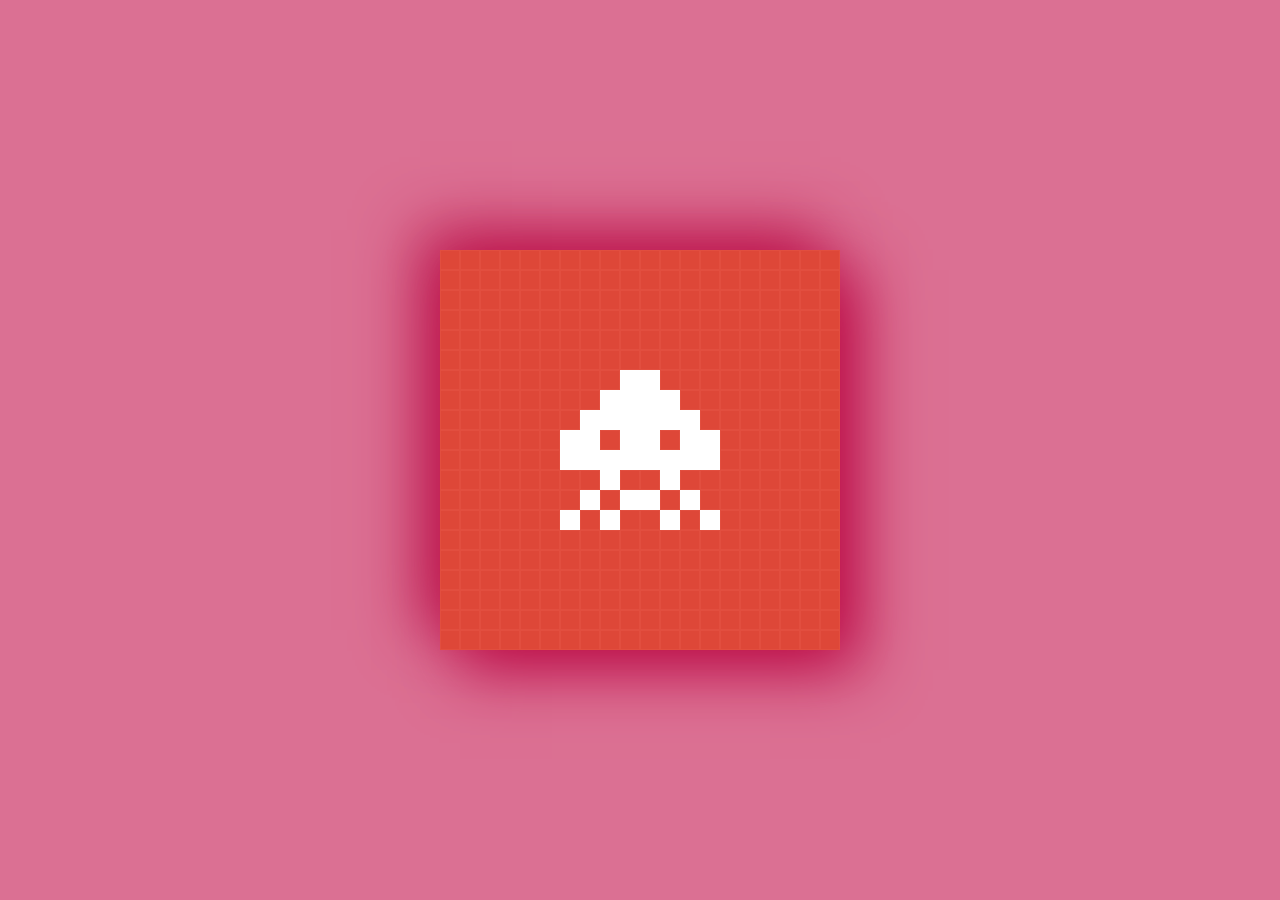
<file: THA-08/index.htm>
<!DOCTYPE html>

<head>
    <title>THA-8 Gulabi Grid</title>
    <link rel="stylesheet" href="style.css">
</head>

<body>
    <div class="container">

    </div>
</body>

<script src='script.js'></script>

</html>
</file>
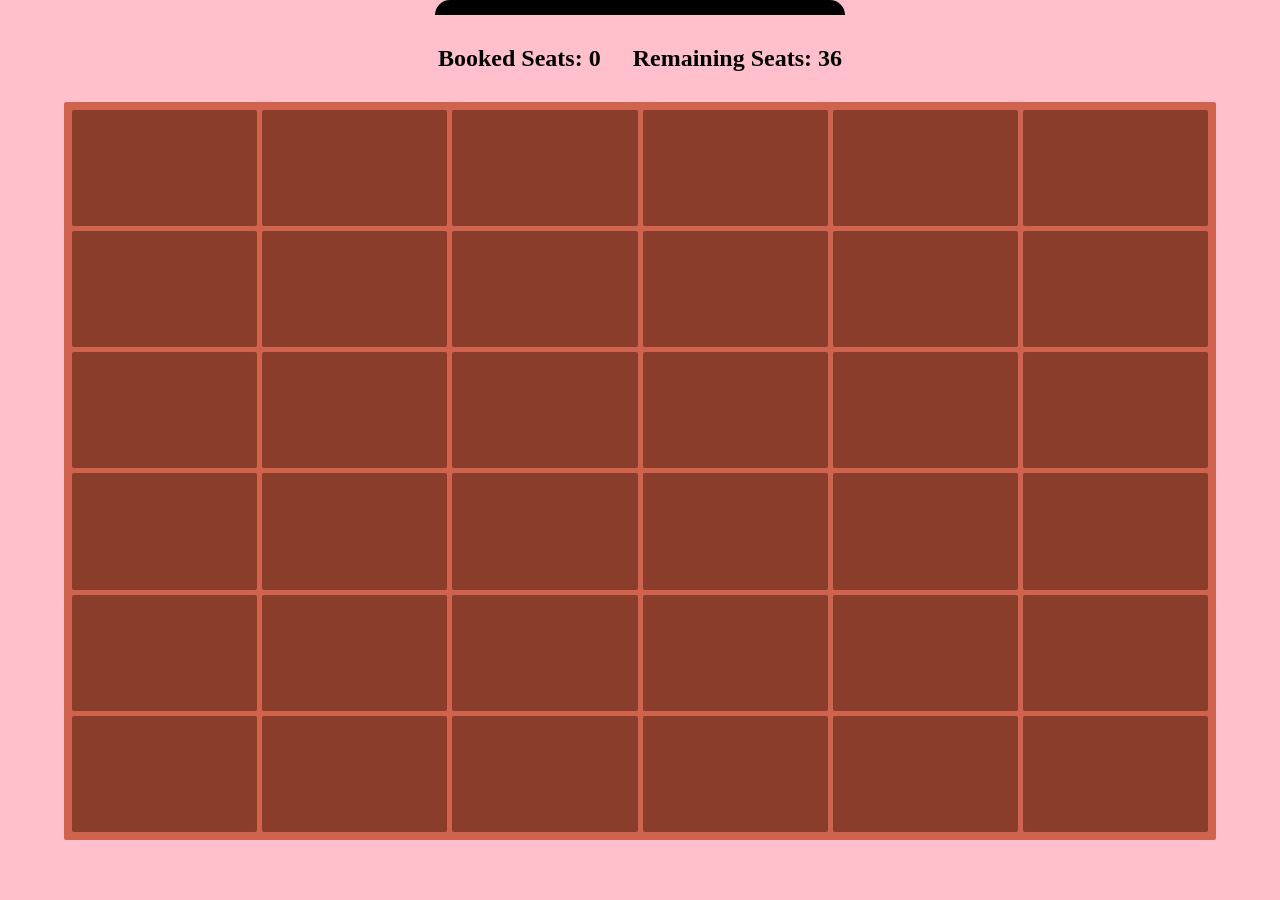
<file: THA-09/index.html>
<!DOCTYPE html>
<html lang="en">

<head>
    <title>Movie Seat Booking Platform</title>
    <link rel="stylesheet" href="styles.css">
</head>

<body>
    <div class="container">
        <div class="screen">
        </div>
        <div class="text">
            <h2>
                Booked Seats:
                <span class="booked-seats"></span>
            </h2>
            <h2>&emsp;</h2>
            <h2>
                Remaining Seats:
                <span class="remaining-seats"></span>
            </h2>
        </div>
        <div class="seating-area">

        </div>
    </div>
</body>
<script src="script.js"></script>

</html>
</file>
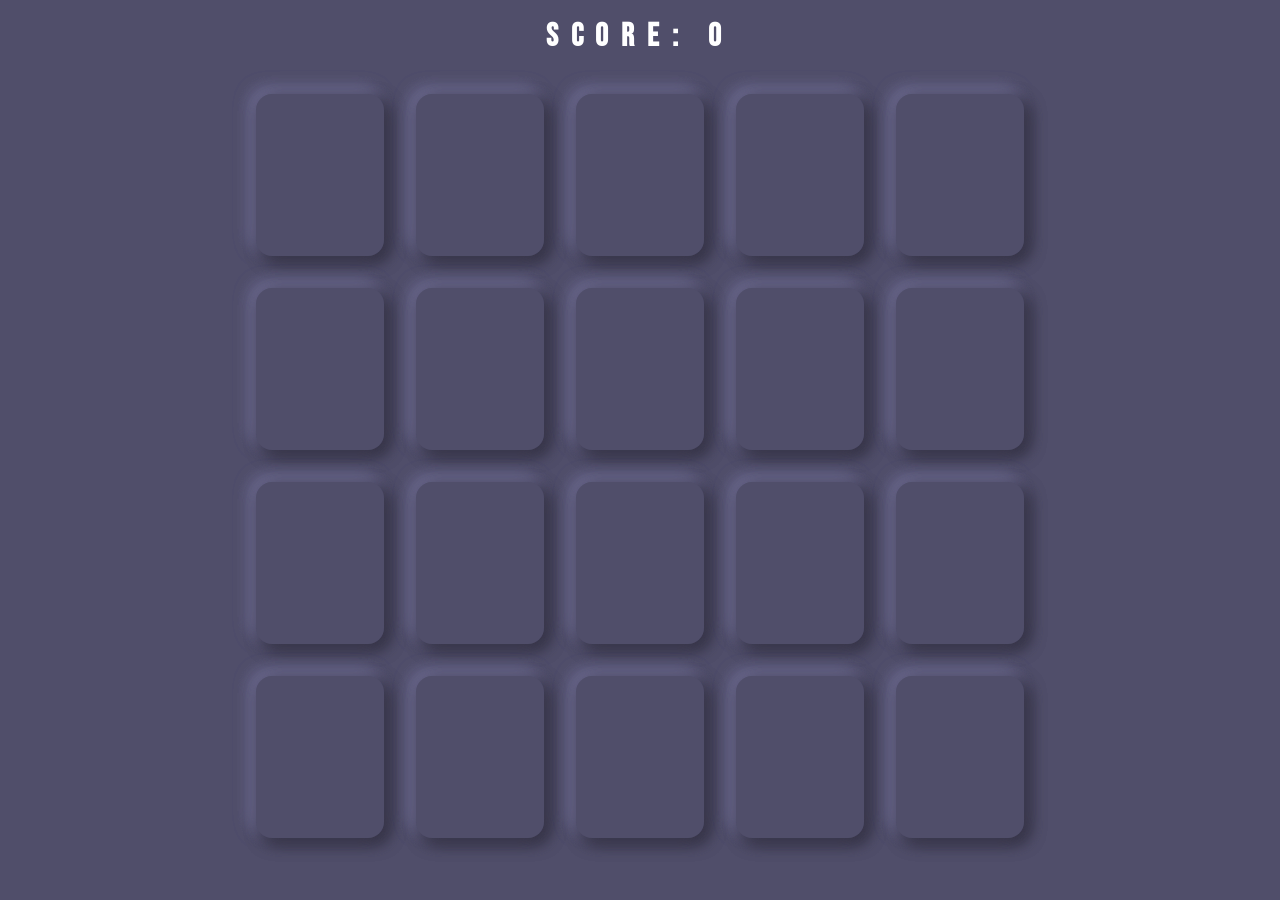
<file: THA-10/index.html>
<!DOCTYPE html>
<html lang="en">
  <head>
    <meta charset="UTF-8" />
    <meta http-equiv="X-UA-Compatible" content="IE=edge" />
    <meta name="viewport" content="width=device-width, initial-scale=1.0" />
    <link rel="stylesheet" href="style.css" />
    <title>Mind Game</title>
  </head>
  <body>
    <div class="container">
      <div class="score">Score: 0</div>
      <div class="cards"></div>
    </div>
    <script src="app.js"></script>
  </body>
</html>
</file>
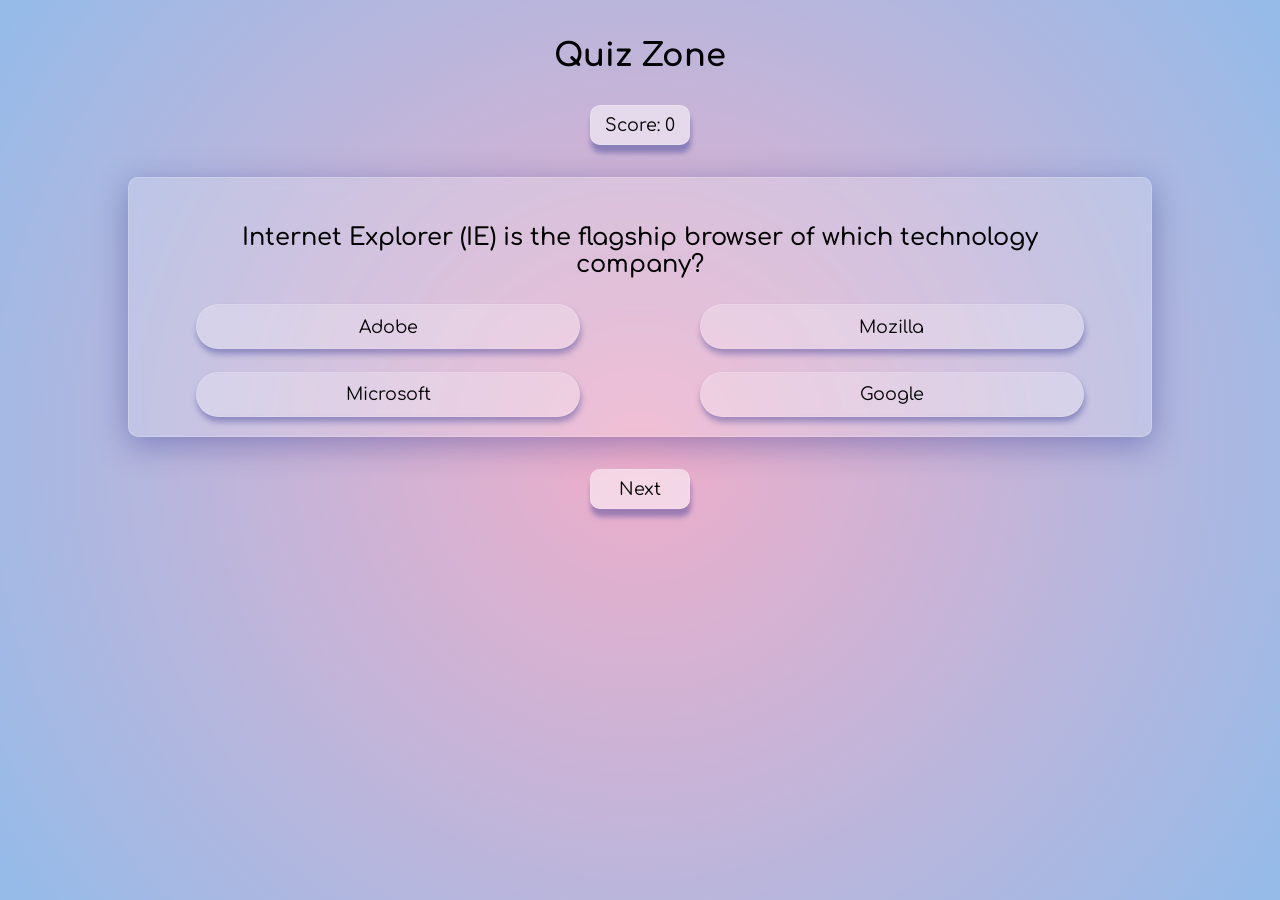
<file: THA-11/index.html>
<!DOCTYPE html>
<html lang="en">
  <head>
    <meta charset="UTF-8" />
    <meta http-equiv="X-UA-Compatible" content="IE=edge" />
    <meta name="viewport" content="width=device-width, initial-scale=1.0" />
    <link rel="stylesheet" href="style.css" />
    <title>Quiz</title>
  </head>
  <body>
    <header>Quiz Zone</header>
    <div class="score-btn">Score: 0</div>
    <div class="questions"></div>
    <button class="next-btn">Next</button>
    <button class="restart-btn">Restart</button>
    <script src="script.js"></script>
  </body>
</html>
</file>
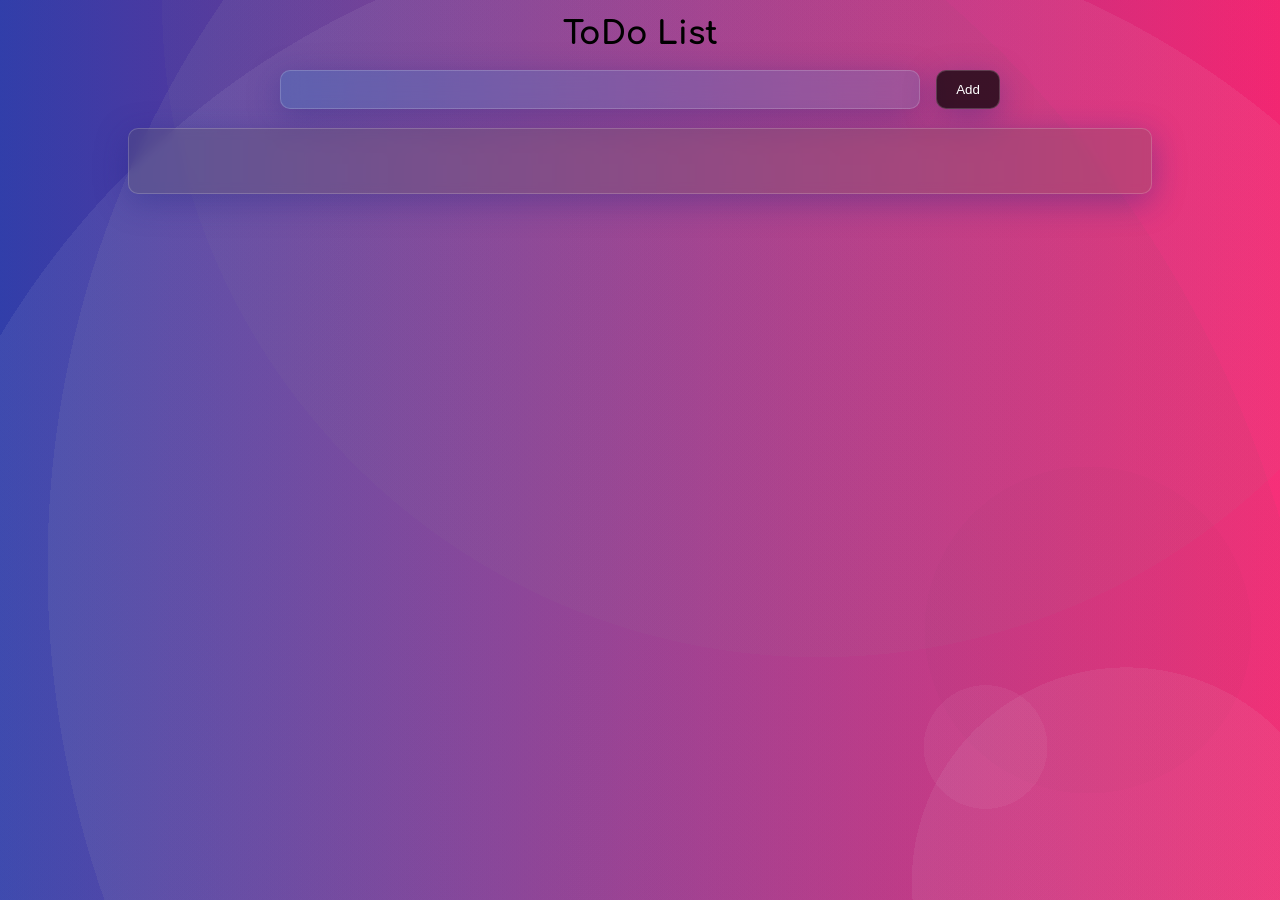
<file: THA-12/index.html>
<!DOCTYPE html>
<html lang="en">
  <head>
    <meta charset="UTF-8" />
    <meta http-equiv="X-UA-Compatible" content="IE=edge" />
    <meta name="viewport" content="width=device-width, initial-scale=1.0" />
    <link rel="stylesheet" href="style.css" />
    <title>ToDo App</title>
  </head>

  <body>
    <header>ToDo List</header>
    <div class="input-container">
      <input type="text" name="todo" id="doMe" class="addtolist" />
      <button id="addbtn">Add</button>
    </div>
    <div class="todolist"></div>
    <script src="script.js"></script>
  </body>
</html>
</file>
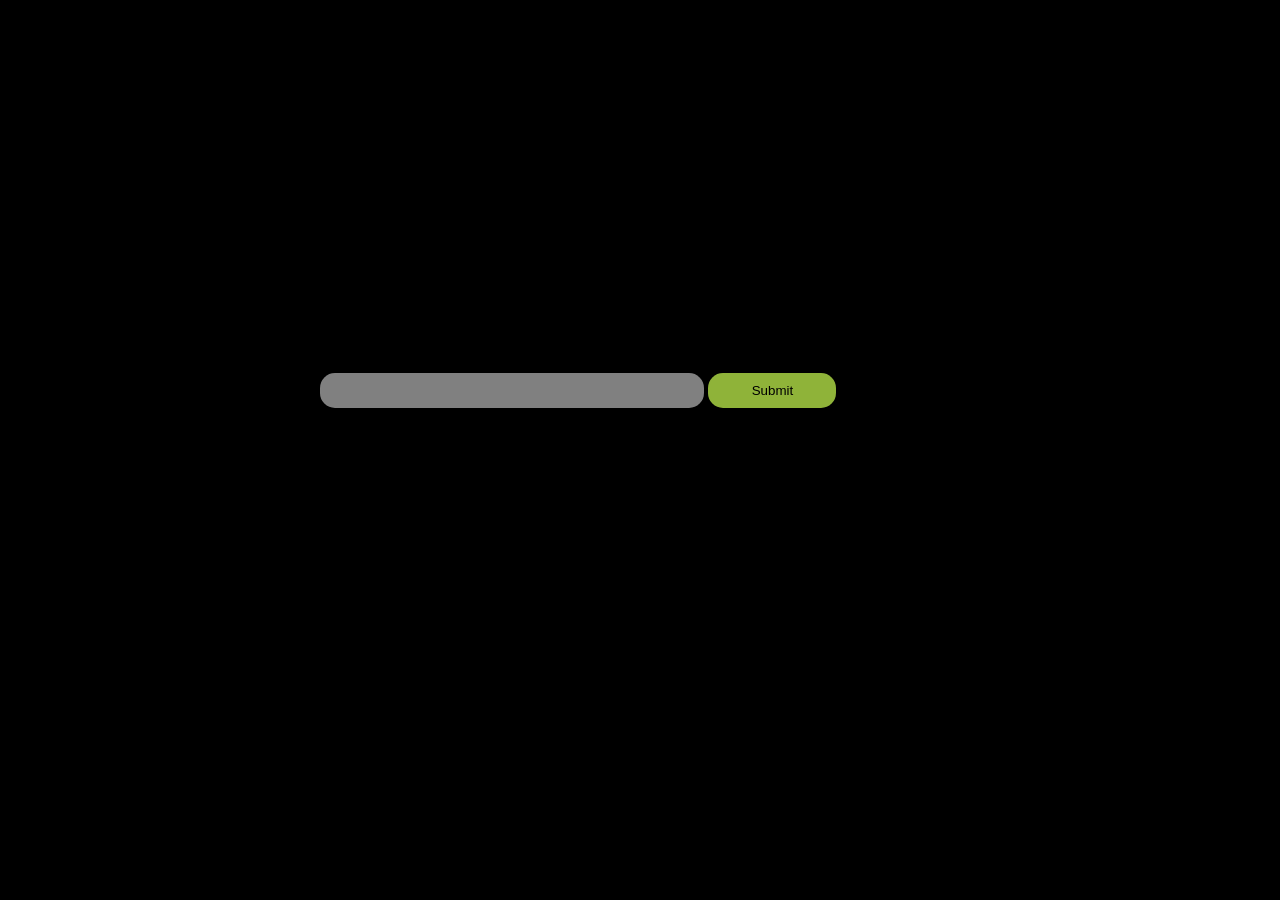
<file: THA-13/index.html>
<!DOCTYPE html>
<html lang="en">
<head>
    <meta charset="UTF-8">
    <meta http-equiv="X-UA-Compatible" content="IE=edge">
    <meta name="viewport" content="width=device-width, initial-scale=1.0">
    <link rel="stylesheet" href="styles.css">
    <title>Document</title>
</head>
<body>
    <div class="container">
        <div class="content">
            <div>
                <input type="text">
                <button>Submit</button>
            </div>
            
            <blockquote></blockquote>
        </div>
        
    </div>
    

    <script src="app.js"></script>
</body>
</html>
</file>
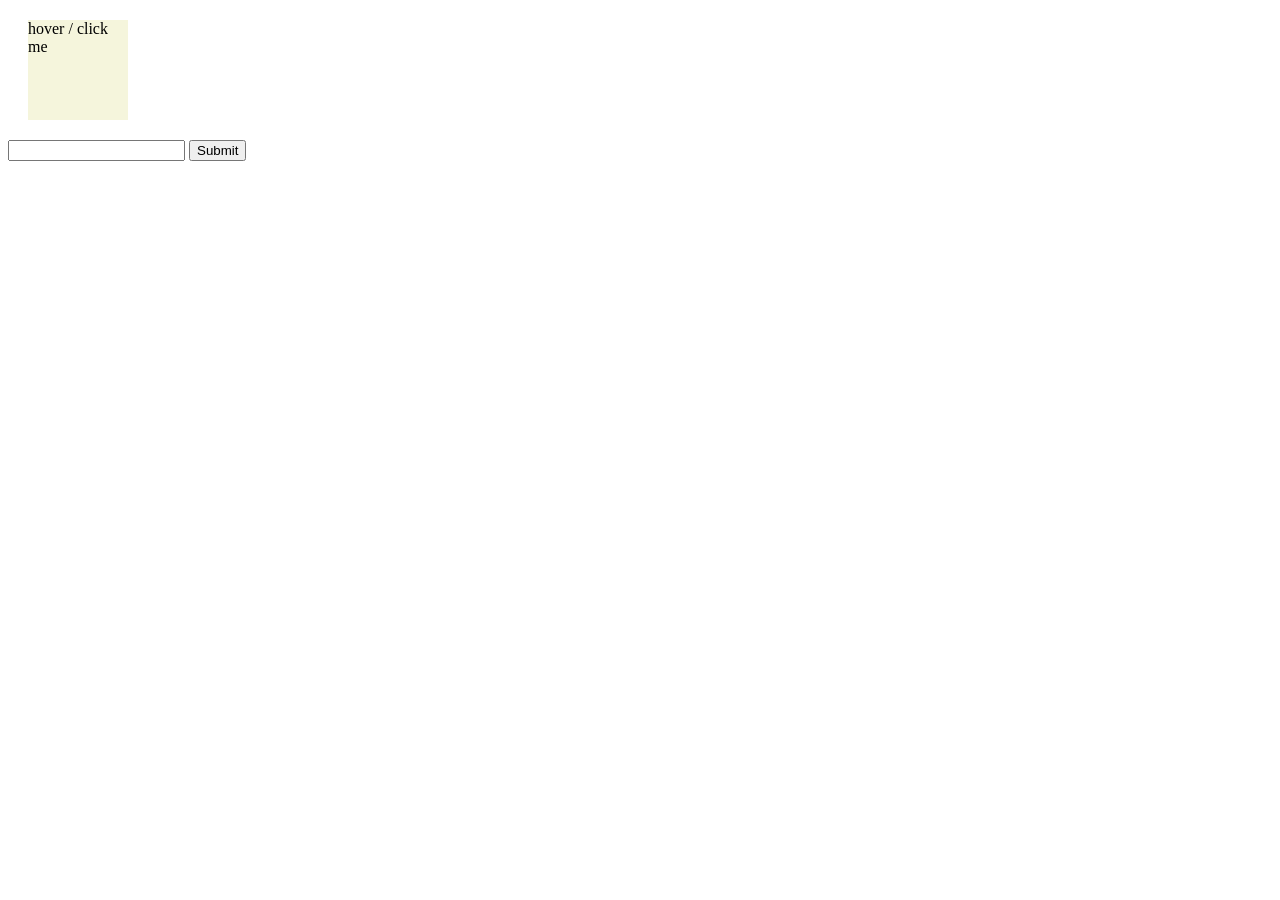
<file: THA-14/index.html>
<!DOCTYPE html>
<html lang="en">
<head>
    <meta charset="UTF-8">
    <meta http-equiv="X-UA-Compatible" content="IE=edge">
    <meta name="viewport" content="width=device-width, initial-scale=1.0">
    <link rel="stylesheet" href="./styles.css">
    <title>Document</title>
</head>
<body>
    <div class="box" onmouseover="this.style.backgroundColor='red'" onmouseout="this.style.backgroundColor='beige'" onmousedown="this.style.backgroundColor='blue'" onmouseup="this.style.backgroundColor='red'">hover / click me</div>
    <input type="text" onchange="this.value = 'input is changed'">
    <input type="submit" onclick="alert('hello')">
    <script src="./app.js"></script>
</body>
</html>
</file>
<file: THA-08/style.css>
* {
  margin: 0;
  padding: 0;
  box-sizing: border-box;
}
body {
  display: flex;
  justify-content: center;
  align-items: center;
  height: 100vh;
  background-color: palevioletred;
}

.container {
  height: fit-content;
  width: 400px;
  display: flex;
  flex-wrap: wrap;
  cursor: pointer;
  box-shadow: 20px 20px 60px rgb(189, 13, 72), -20px -20px 60px rgb(189, 25, 79);
}
</file>
<file: THA-09/styles.css>
*{
    margin: 0;
    padding: 0;
    box-sizing: border-box;
}

body{
    background-color: pink;
}

.container{
  height: 88vh;
  justify-content: space-between;
}

.screen{
    height: 15px;
    width: 32%;
    margin:0 auto;
    border-top-left-radius: 90px;
    border-top-right-radius: 90px;
    background-color: black;
}

h2{
    display: inline-block;
}

.text{
    text-align: center;
    padding: 30px;
    
}

.seating-area{
    width: 90%;
    height: 82vh;
    background-color: #c24a2cc7;
    margin:0 auto;
    display: grid;
    grid-template-columns: repeat(6, 1fr);
    grid-gap: 5px;
    padding: 8px;
    border-radius: 2px;
}

.seat:hover {
    background-color: #521607c7;
    opacity: 0.5;
  }

  .seat.booked {
    background-color: #521607c7;
    opacity: 0.6;
    /* box-shadow: inset 21px 21px 42px#521607c7,
            inset -21px -21px 42px #521607c7; */
  }
</file>
<file: THA-10/style.css>
@import url("https://fonts.googleapis.com/css2?family=Bebas+Neue&display=swap");
* {
  margin: 0;
  padding: 0;
  box-sizing: border-box;
}
body {
  display: grid;
  place-items: center;
  height: 100vh;
  width: 100vw;
  background-color: #504e6a;
}
.container {
  width: 60%;
  position: relative;
}
.score {
  position: absolute;
  top: -5vh;
  left: 50%;
  letter-spacing: 0.4em;
  font-weight: 700;
  transform: translateX(-50%);
  height: 10vh;
  width: auto;
  font-size: 2em;
  color: white;
  font-family: "Bebas Neue", cursive;
}

.cards {
  width: auto;
  /* border: 2px solid red; */
  display: grid;
  grid-template-columns: repeat(5, 1fr);
  margin-top: 2em;
  /* place-content: center; */
  gap: 2em;
}

.card {
  position: relative;
  height: 18vh;
  width: auto;
  z-index: 0;
  /* padding: 30% 0; */
  user-select: none;
  transform-style: preserve-3d;
  transition: transform 1s;
  border-radius: 1em;
  background: #504e6a;
  box-shadow: 5px 5px 16px #363447, -5px -5px 16px #6a688d;
}
.front-card,
.back-card {
  display: flex;
  position: absolute;
  border-radius: inherit;
  height: 100%;
  width: 100%;
  backface-visibility: hidden;
  font-size: 4rem;
  box-shadow: inherit;
}
.front-card {
  background: inherit;
  color: black;
}
.back-card {
  display: flex;
  align-items: center;
  justify-content: center;
  background: inherit;
  transform: rotateY(180deg);
  font-family: "Bebas Neue", cursive;
  color: black;
}

.card.show {
  /* opacity: 0.9;
  cursor: pointer; */
  transform: rotateY(180deg);
}

.disabled {
  pointer-events: none;
}
</file>
<file: THA-11/style.css>
@import url("https://fonts.googleapis.com/css2?family=Comfortaa:wght@465&display=swap");
* {
  margin: 0;
  padding: 0;
  box-sizing: border-box;
  font-family: "Comfortaa", cursive;
}
body {
  height: 100vh;
  width: auto;
  display: flex;
  flex-direction: column;
  justify-content: start;
  gap: 2em;
  align-items: center;
  background: rgb(238, 174, 202);
  background: radial-gradient(
    circle,
    rgba(238, 174, 202, 1) 0%,
    rgba(148, 187, 233, 1) 100%
  );
}

header {
  margin-top: 1.2em;
  text-align: center;
  font-size: 2em;
  font-weight: 700;
  font-family: "Comfortaa", cursive;
}
.score-btn,
.next-btn,
.restart-btn {
  font-size: 1.1em;
  height: 40px;
  display: flex;
  align-items: center;
  justify-content: center;
  width: 100px;
  background: rgba(255, 255, 255, 0.5);
  box-shadow: 1px 8px 5px 0 rgba(31, 38, 135, 0.37);
  backdrop-filter: blur(0px);
  -webkit-backdrop-filter: blur(0px);
  border-radius: 10px;
  border: 1px solid rgba(255, 255, 255, 0.18);
}

.next-btn:hover,
.restart-btn:hover {
  opacity: 0.6;
}
.restart-btn {
  visibility: hidden;
}
.questions {
  height: fit-content;
  width: 80vw;
  padding: 1.2em;
  background: rgba(255, 255, 255, 0.2);
  box-shadow: 0 8px 32px 0 rgba(31, 38, 135, 0.37);
  backdrop-filter: blur(5.5px);
  -webkit-backdrop-filter: blur(5.5px);
  border-radius: 10px;
  border: 1px solid rgba(255, 255, 255, 0.18);
}
.question {
  font-size: 1.5em;
  padding: 1.1em;
  text-align: center;
  font-weight: 550;
}
.options {
  display: grid;
  grid-template-columns: 1fr 1fr;
  grid-template-rows: 1fr 1fr;
  gap: 1.4em;
  justify-items: center;
}
.option {
  height: 5vh;
  width: 30vw;
  display: flex;
  font-size: 1.1em;
  align-items: center;
  justify-content: center;
  border: 1px solid;
  border-radius: 25px;
  text-align: center;
  background: rgba(255, 255, 255, 0.05);
  box-shadow: 1px 5px 6px 0 rgba(31, 38, 135, 0.37);
  backdrop-filter: blur(1.5px);
  -webkit-backdrop-filter: blur(1.5px);
  border: 1px solid rgba(255, 255, 255, 0.18);
  cursor: pointer;
  transition: all 200ms;
}
.option:hover {
  opacity: 0.9;
}
.disable {
  pointer-events: none;
}
.correct {
  background: rgba(34, 255, 0, 0.5);
}
.wrong {
  background: rgba(255, 0, 0, 0.5);
}
</file>
<file: THA-12/style.css>
@import url("https://fonts.googleapis.com/css2?family=Comfortaa:wght@465&display=swap");

* {
  margin: 0;
  padding: 0;
  box-sizing: border-box;
}

body {
  height: 100vh;
  font-family: "Comfortaa", cursive;
  background-attachment: fixed;
  background-image: radial-gradient(
      circle at 82% 63%,
      rgba(183, 183, 183, 0.09) 0%,
      rgba(183, 183, 183, 0.09) 84%,
      transparent 84%,
      transparent 100%
    ),
    radial-gradient(
      circle at 88% 98%,
      rgba(232, 232, 232, 0.07) 0%,
      rgba(232, 232, 232, 0.07) 15%,
      transparent 15%,
      transparent 100%
    ),
    radial-gradient(
      circle at 77% 83%,
      rgba(252, 252, 252, 0.05) 0%,
      rgba(252, 252, 252, 0.05) 5%,
      transparent 5%,
      transparent 100%
    ),
    radial-gradient(
      circle at 64% 0%,
      rgba(140, 140, 140, 0.05) 0%,
      rgba(140, 140, 140, 0.05) 54%,
      transparent 54%,
      transparent 100%
    ),
    radial-gradient(
      circle at 57% 86%,
      rgba(241, 241, 241, 0.07) 0%,
      rgba(241, 241, 241, 0.07) 80%,
      transparent 80%,
      transparent 100%
    ),
    radial-gradient(
      circle at 17% 93%,
      rgba(68, 68, 68, 0.05) 0%,
      rgba(68, 68, 68, 0.05) 82%,
      transparent 82%,
      transparent 100%
    ),
    radial-gradient(
      circle at 85% 70%,
      rgba(10, 10, 10, 0.02) 0%,
      rgba(10, 10, 10, 0.02) 13%,
      transparent 13%,
      transparent 100%
    ),
    linear-gradient(90deg, rgb(48, 62, 175), rgb(254, 18, 105));
  display: flex;
  align-items: center;
  /* justify-content: center; */
  flex-direction: column;
  gap: 1.2em;
}

header {
  margin-top: 1rem;
  font-size: 2em;
  font-weight: 700;
}
.input-container {
  display: flex;
  width: 100%;
  justify-content: center;
  gap: 1em;
}

.input-container input {
  height: 2.4rem;
  width: 50%;
  background: rgba(0, 191, 255, 0.15);
  box-shadow: 0 8px 32px 0 rgba(31, 38, 135, 0.37);
  backdrop-filter: blur(11.5px);
  -webkit-backdrop-filter: blur(11.5px);
  border-radius: 10px;
  border: 1px solid rgba(255, 255, 255, 0.18);
  outline: none;
  font-size: 1.2em;
  transition: 400ms all;
}
.input-container input:focus {
  background: rgba(255, 255, 255, 0.507);

  box-shadow: 0 8px 32px 0 rgba(255, 255, 255, 0.37);
}

.input-container button {
  height: 2.4rem;
  width: 4rem;
  color: white;
  background: rgba(0, 0, 0, 0.7);
  box-shadow: 0 8px 32px 0 rgba(31, 38, 135, 0.37);
  backdrop-filter: blur(0px);
  -webkit-backdrop-filter: blur(0px);
  border-radius: 10px;
  border: 1px solid rgba(255, 255, 255, 0.18);
}

.input-container button:hover {
  background: white;
  color: black;
}
.todoitem {
  height: auto;
  width: 80%;
  margin: 4px;
  font-size: 1.2em;
  color: white;
  padding: 0.4em;
  float: left;
  border-radius: 10px;
  border: 1px solid rgba(255, 255, 255, 0.18);
}
.todolist {
  padding: 2em;
  width: 80%;
  min-width: fit-content;
  /* min-width: 400px; */

  height: auto;
  display: flex;
  gap: 1rem;
  flex-direction: column;
  justify-content: center;
  background: rgba(92, 92, 92, 0.25);
  box-shadow: 0 8px 32px 0 rgba(31, 38, 135, 0.37);
  backdrop-filter: blur(5px);
  -webkit-backdrop-filter: blur(5px);
  border-radius: 10px;
  border: 1px solid rgba(255, 255, 255, 0.18);
}
.itemcontainer {
  width: 100%;
  height: auto;
  display: flex;
}
.delete-btn {
  margin: auto 2px;
  height: fit-content;
  padding: 0.4em;
  font-size: 1.2em;
  float: right;
  background: rgba(255, 0, 0, 0.3);
  box-shadow: 0 8px 32px 0 rgba(31, 38, 135, 0.37);
  backdrop-filter: blur(0px);
  -webkit-backdrop-filter: blur(0px);
  border-radius: 10px;
  border: 1px solid rgba(255, 255, 255, 0.18);
}
.complete-btn {
  height: fit-content;
  margin: auto 2px;
  font-size: 1.2em;
  padding: 0.4em;
  width: fit-content;
  float: right;
  background: rgba(0, 255, 70, 0.3);
  box-shadow: 0 8px 32px 0 rgba(31, 38, 135, 0.37);
  backdrop-filter: blur(0px);
  -webkit-backdrop-filter: blur(0px);
  border-radius: 10px;
  border: 1px solid rgba(255, 255, 255, 0.18);
}

.delete-btn:hover,
.complete-btn:hover {
  opacity: 0.8;
}

.todoitem.completed {
  color: black;
  text-decoration: line-through;
}
.completed {
  background: rgba(23, 255, 14, 0.1);
  box-shadow: 0 8px 32px 0 rgba(31, 38, 135, 0.37);
  backdrop-filter: blur(0px);
  -webkit-backdrop-filter: blur(0px);
  border-radius: 10px;
  border: 1px solid rgba(255, 255, 255, 0.18);
}
</file>
<file: THA-13/styles.css>
*{
    margin: 0;
    padding: 0;
}
body{
    height: 100vh;
    width: 100vw;
}
.container{
    height: 100%;
    width: 100%;
    background-color: #000000;
    display: flex;
    justify-content: center;
    align-items: center;
}

.content{
    width: 50%;
    display: flex;
    flex-direction: column;
    color: white;
    font-family: Arial, Helvetica, sans-serif;
}

input{
    box-sizing: border-box;
    background-color: grey;
    height: 35px;
    width: 60%;
    border-radius: 15px;
    border: none;
    color: aqua;
    padding: 15px;
}

input:focus{
    outline: none;
}

button{
    height: 35px;
    width: 20%;
    background-color: #8FB339;
    border-radius: 15px;
    border: none;

}

blockquote{
    margin: 60px;
}
</file>
<file: THA-14/styles.css>
.box {
    width: 100px;
    height: 100px;
    background-color: beige;
    margin: 20px;
}
</file>
